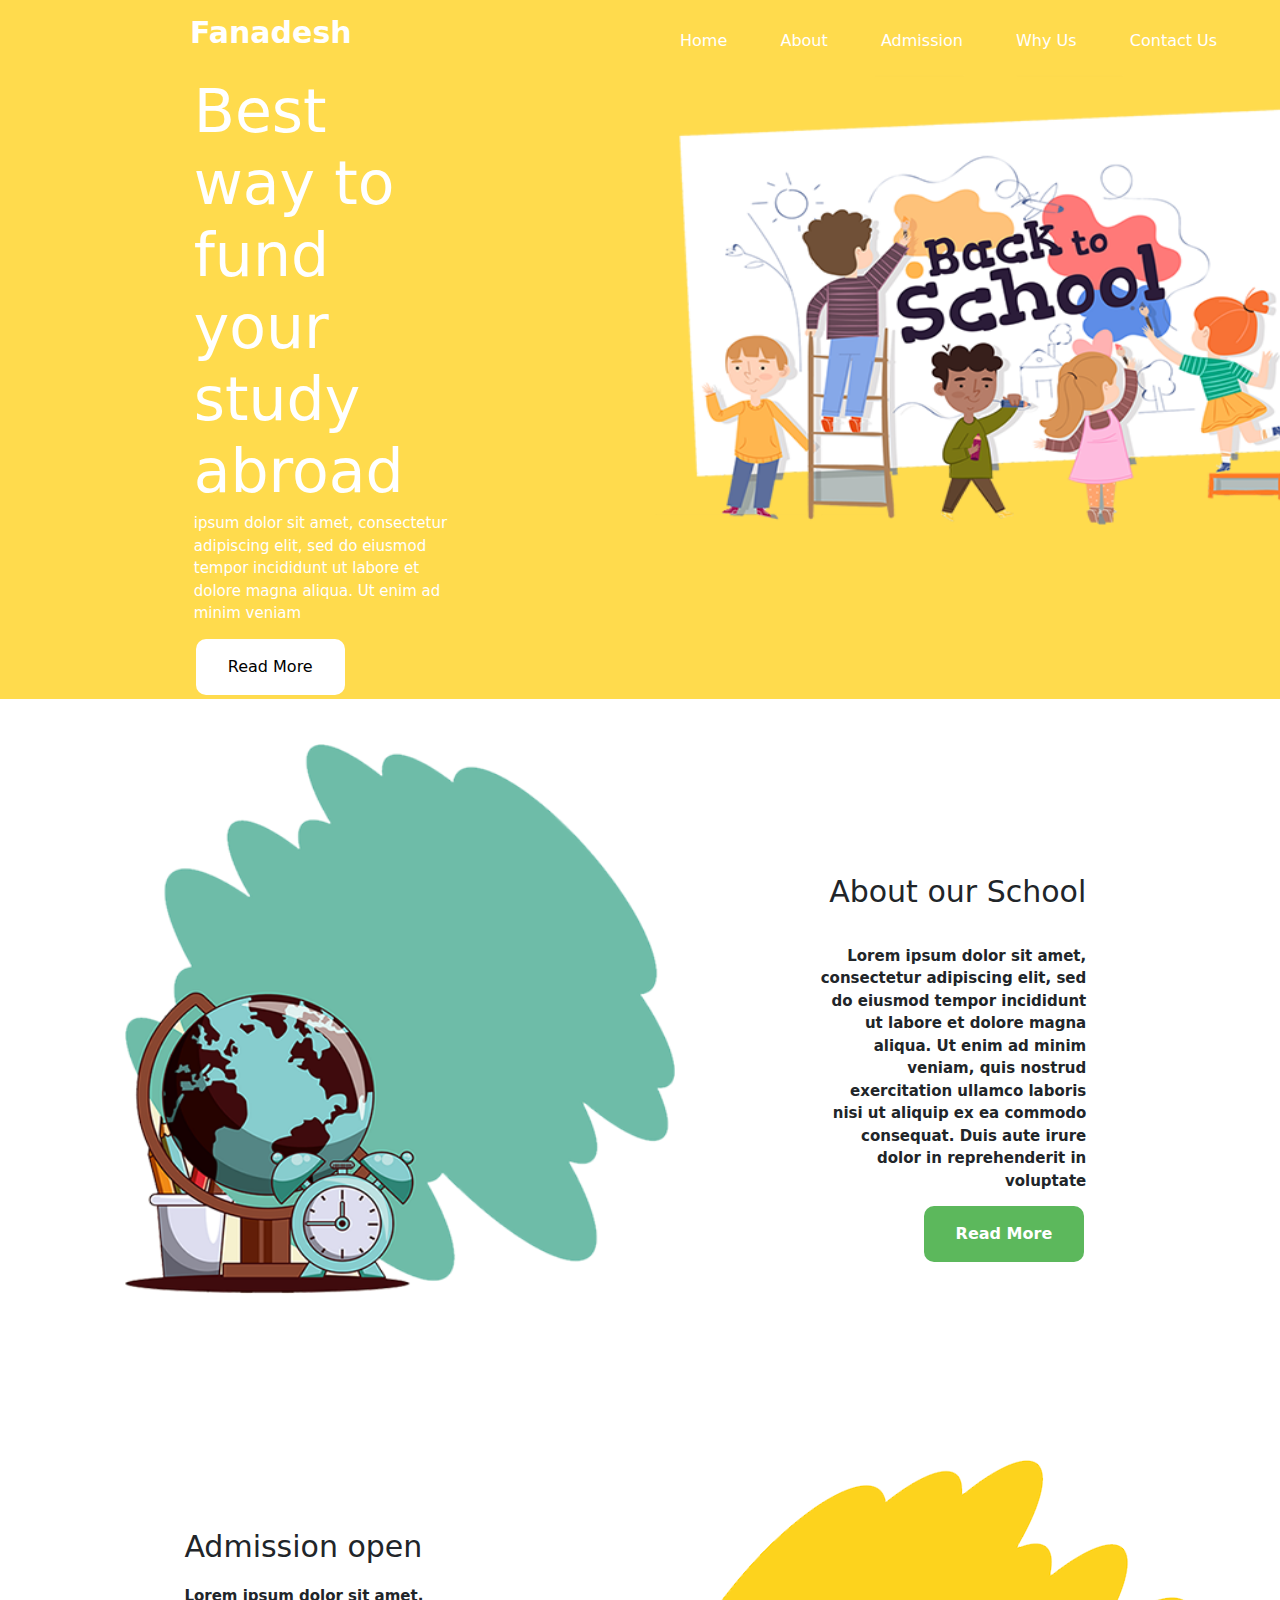
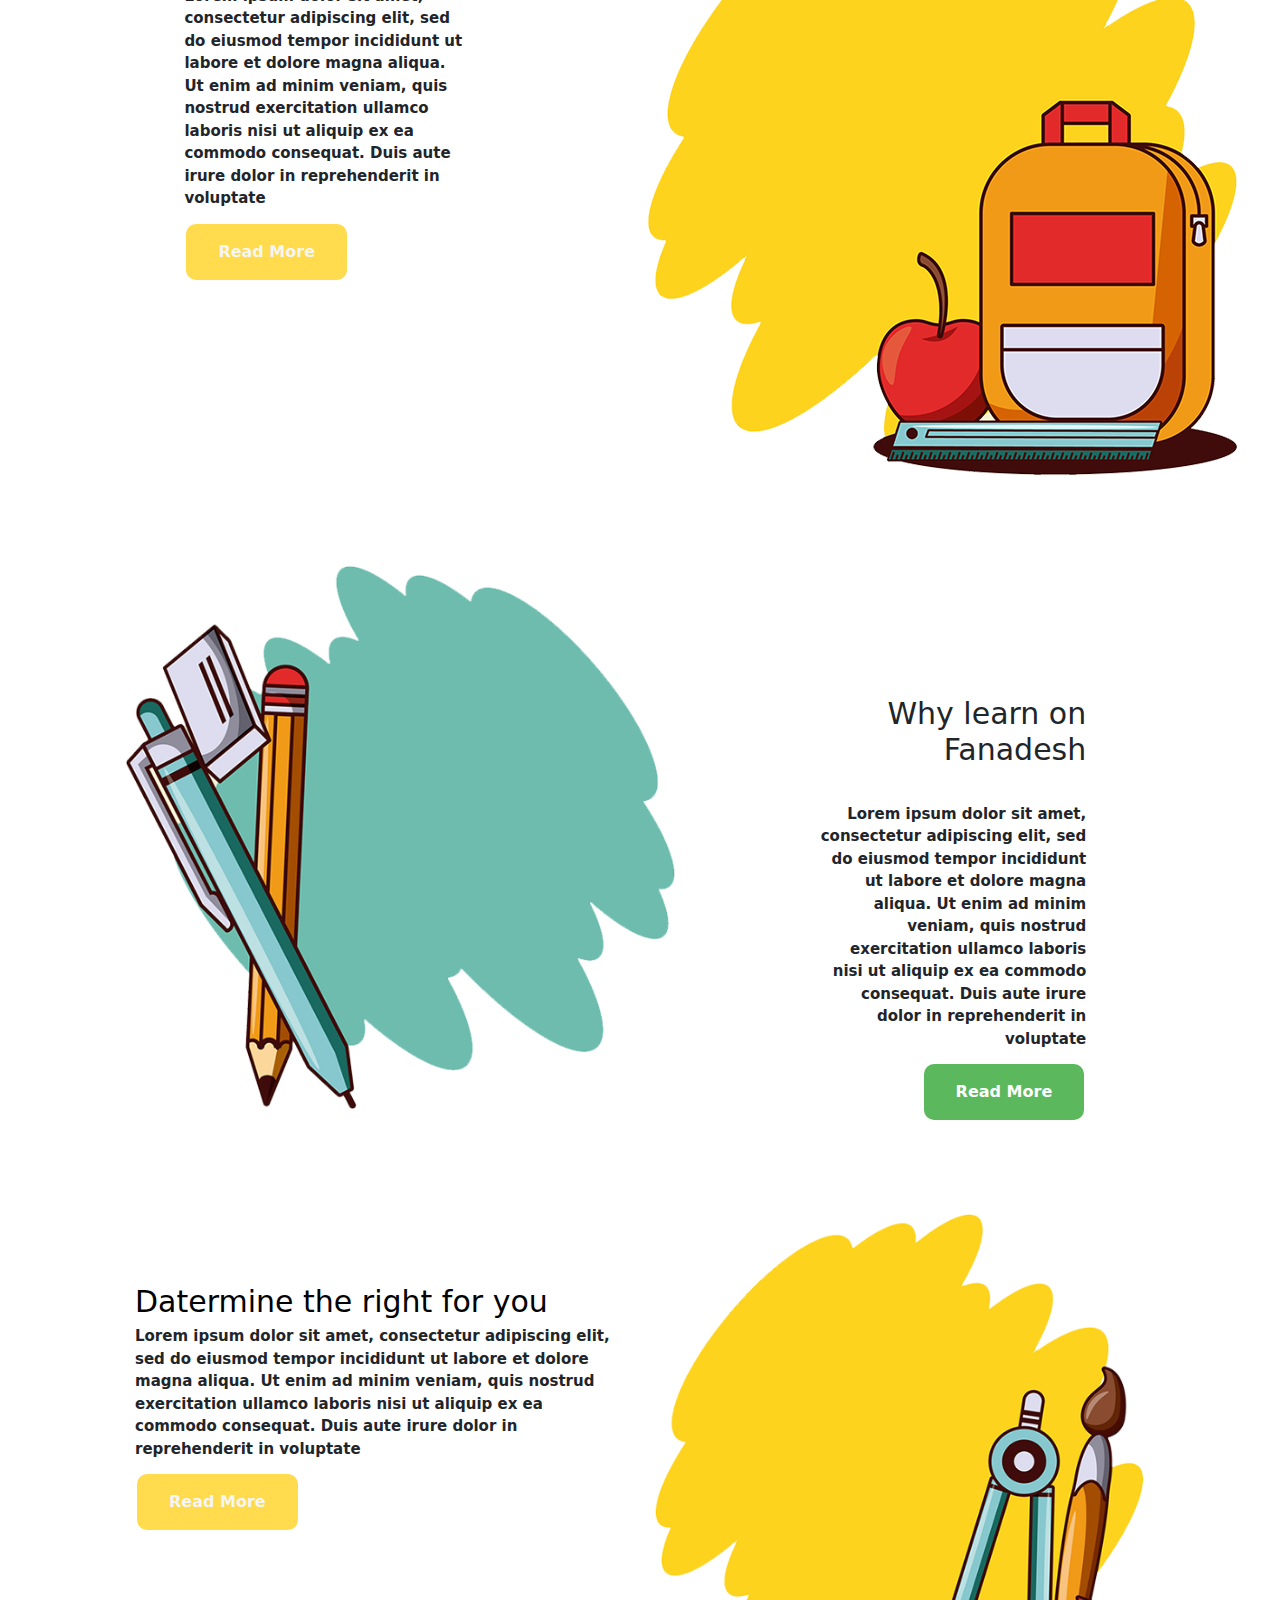
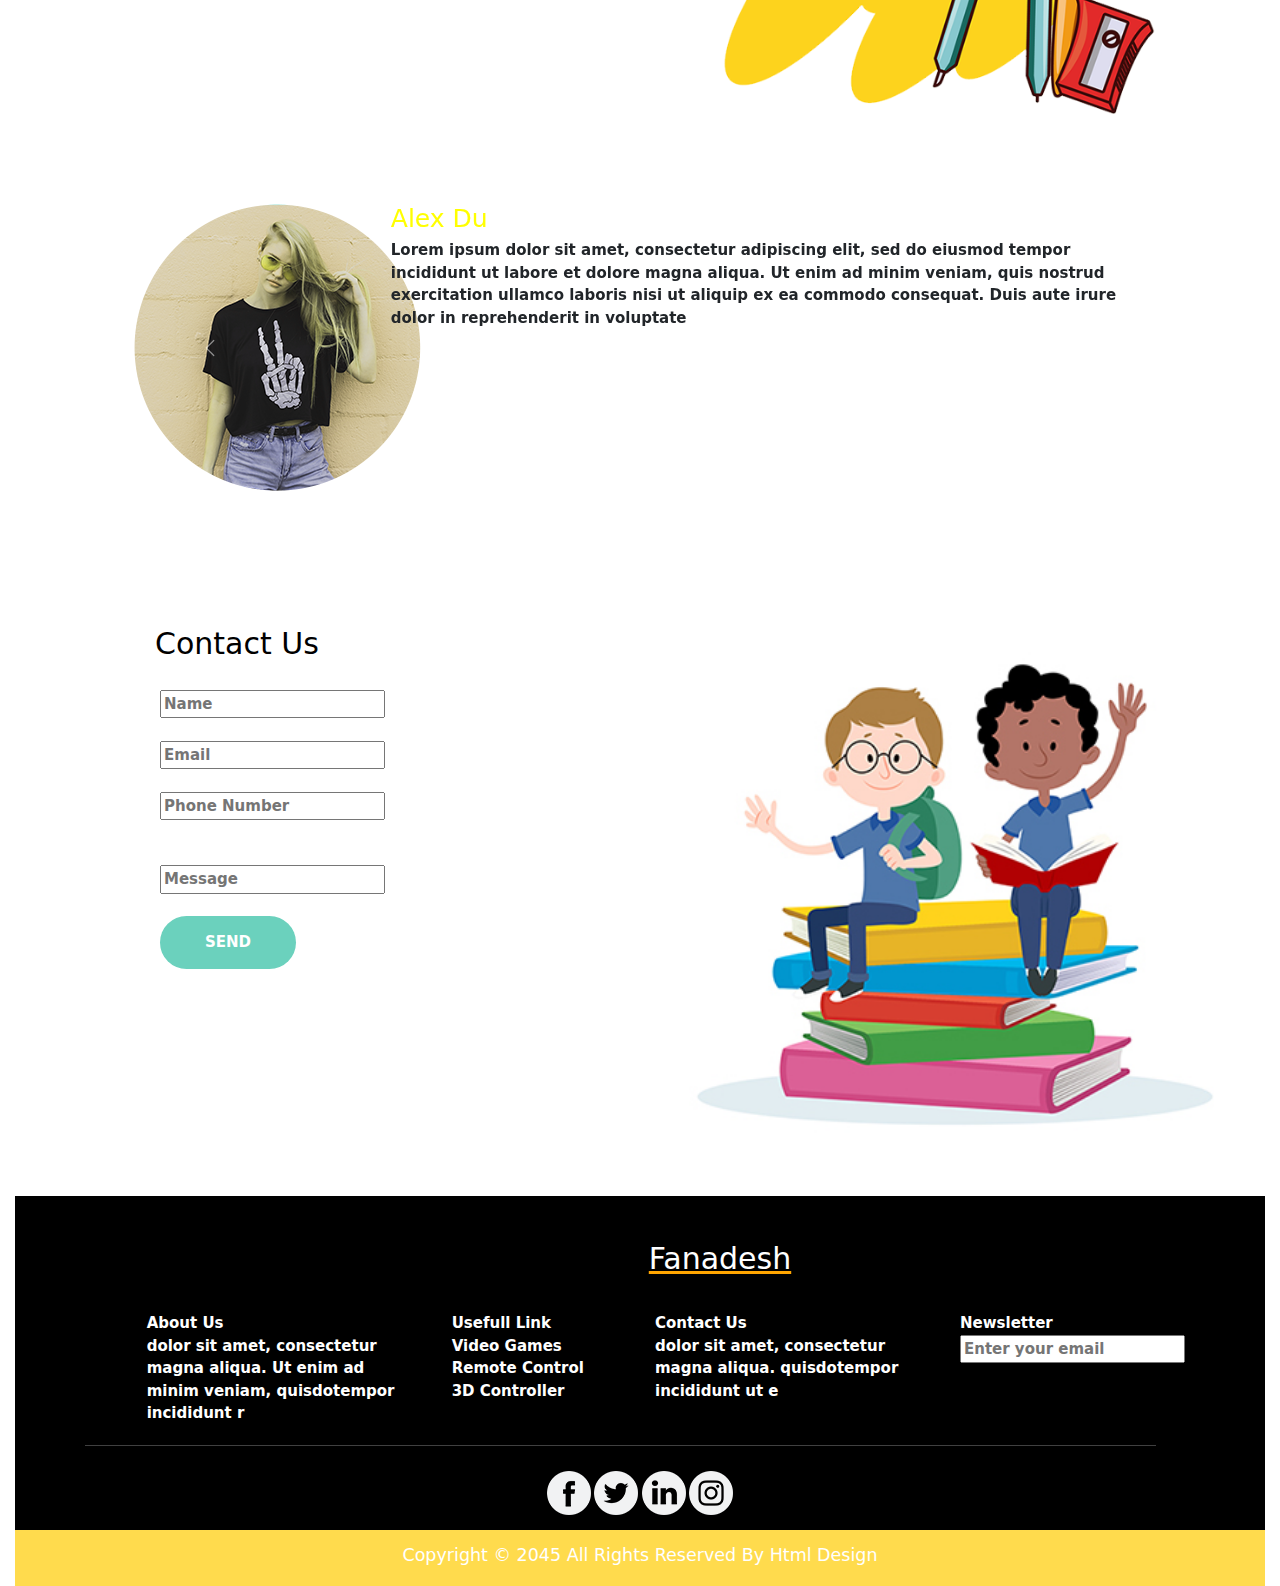
<file: index.html>
<!DOCTYPE html>
<html>
<head>
<title>template</title>
<meta charset="utf-8">
<meta http-equiv="X-UA-Compatible" content="IE=edge">
<meta name="viewport" content="width=device-width, initial-scale=1, shrink-to-fit=no">

  <link rel="stylesheet" type="text/css" href="include/css/style.css">
	<link rel="stylesheet" href="https://maxcdn.bootstrapcdn.com/bootstrap/3.4.1/css/bootstrap.min.css">
  <script src="https://ajax.googleapis.com/ajax/libs/jquery/3.6.0/jquery.min.js"></script>
  <script src="https://maxcdn.bootstrapcdn.com/bootstrap/3.4.1/js/bootstrap.min.js"></script>

  
	<meta charset="utf-8">
	<meta name="viewport" content="width=device-width, initial-scale=1">
	<link href="https://cdn.jsdelivr.net/npm/bootstrap@5.1.3/dist/css/bootstrap.min.css" rel="stylesheet">
	<script src="https://cdn.jsdelivr.net/npm/bootstrap@5.1.3/dist/js/bootstrap.bundle.min.js"></script>

	
<link rel="stylesheet" type="text/css" href="include/css/style.css">


</head>
<body>


	<div class="col-md-12" style="background-color: #ffdb4d;">
	</br>
		<div class="col-md-6"><h2><b>Fanadesh</b></h2></div>
		<div class="col-md-6">

	<a href="index.html" style="color: white; font-size: 16px;">Home</button></a>
	<a href="About.html" style="color: white; font-size: 16px;">About</button></a>
	<a href="Admission.html" style="color: white; font-size: 16px;">Admission</button></a>
	<a href="WhyUs.html" style="color: white; font-size: 16px;">Why Us</button></a>
	<a href="ContactUs.html" style="color: white; font-size: 16px;">Contact Us</button></a>
	
	</div></br>	</br></br></br>
	</div>
	
<div class="col-md-12" style="background-color: #ffdb4d;">
	<div class="col-md-6">

	<div>
		<div class="col-md-3">&nbsp</div>
		<div class="col-md-6">		<h1 style="color: white;">Best way to fund your study abroad</h1>
			<p style="color: white">ipsum dolor sit amet, consectetur adipiscing elit, sed do eiusmod tempor incididunt ut labore et dolore magna aliqua. Ut enim ad minim veniam</p>
			<button class="btn">Read More</button>
			</div>
		</div>
		<div class="col-md-3">&nbsp</div>
	</div>
	<div class="col-md-6"><img src="include/image/hero.png" height="450px"width="650px"></img></div>
	<br><br>
	</div>
</div>


<div class="col-md-12"><br><br><br>
	
	<div class="col-md-6"> <img class="img1" src="include/image/about.png"></div>
	<div class="col-md-6" style="text-align: right; margin-top: 130PX;">
	
	  <div class="col-md-3">&nbsp</div>
	  <div class="col-md-6">		<h3 style="font-size: 30px;">About our School    </h3><br><br>
			<b><p>Lorem ipsum dolor sit amet, consectetur adipiscing elit, sed do eiusmod tempor incididunt ut labore et dolore magna aliqua. Ut enim ad minim veniam, quis nostrud exercitation ullamco laboris nisi ut aliquip ex ea commodo consequat. Duis aute irure dolor in reprehenderit in voluptate

      </p>
	<button type="button" class="btn-1 btn-success">Read More</button>
	</div>
	  <div class="col-md-3">&nbsp</div>
	
	
	</div>
	</div>

<div class="col-md-12">
	<br><br><br>
	<br><br><br>
	<div class="row">
		<div class="col-md-6">
			<div class="col-md-3">&nbsp</div>
			<div class="col-md-6" style="margin-top: 70px;">		
			  <h3 style="font-size: 30px;">Admission open</h3><br>
					<p>Lorem ipsum dolor sit amet, consectetur adipiscing elit, sed do eiusmod tempor incididunt ut labore et dolore magna aliqua. Ut enim ad minim veniam, quis nostrud exercitation ullamco laboris nisi ut aliquip ex ea commodo consequat. Duis aute irure dolor in reprehenderit in voluptate</p>
					<button class="btn-addmission">Read More</button>
		  </div>
		  <div class="col-md-3">&nbsp</div>
		  </div>
		  
	<div class="col-md-6"><img src="include/image/admission.png" ></div>

	</div>
</div>


<div class="col-md-12">
	<br><br><br>
	<br><br><br>
	<div class="col-md-6"><img src="include/image/why.png" style="margin-left: 95px; width:550px;"></div>

	<div class="col-md-6" style="text-align: right; margin-top: 130PX;">
		<div class="col-md-3">&nbsp</div>
		<div class="col-md-6">		
			<h1 style="font-size: 30px;">Why learn on Fanadesh</h1><br><br>
			<p>Lorem ipsum dolor sit amet, consectetur adipiscing elit, sed do eiusmod tempor incididunt ut labore et dolore magna aliqua. Ut enim ad minim veniam, quis nostrud exercitation ullamco laboris nisi ut aliquip ex ea commodo consequat. Duis aute irure dolor in reprehenderit in voluptate
			</p>
			<button type="button" class="btn-1 btn-success">Read More</button>
	</div>
	<div class="col-md-3">&nbsp</div>
	</div>
</div>

<div class="col-md-12">
	<br><br><br>
	<br><br><br>
	<div class="col-md-6" style="margin-top: 70px; padding-left: 120px;">
	<h6 style="color: #000; font-size: 30px;">Datermine the right for you</h2>
	<p>Lorem ipsum dolor sit amet, consectetur adipiscing elit, sed do eiusmod tempor incididunt ut labore et dolore magna aliqua. Ut enim ad minim veniam, quis nostrud exercitation ullamco laboris nisi ut aliquip ex ea commodo consequat. Duis aute irure dolor in reprehenderit in voluptate
	</p>
	<button class="btn-addmission">Read More</button>
	</div>
	
	<div class="col-md-6"><img src="include/image/determine.png" alt="Why Us" height="500px"  width="500px"></div>

	</div>
	</div>
	</div>


	  <div class="col-md-12">
		<br><br><br>
		<br><br><br>
		<div class="col-md-1">&nbsp;</div>
		<div class="col-md-10">
			<div id="demo" class="carousel slide" data-bs-ride="carousel">

				<div class="carousel-indicators">
				  <button type="button" data-bs-target="#demo" data-bs-slide-to="0" class="active"></button>
				  <button type="button" data-bs-target="#demo" data-bs-slide-to="1"></button>
				  <button type="button" data-bs-target="#demo" data-bs-slide-to="2"></button>
				</div>
				
				<div class="carousel-inner">
					<div class="carousel-item active">
					  <div class="row">
						<div class="col-md-3">
						  <div class="client_img-box"><img src="include/image/client.png" alt="website template include/image"></div>
						</div>
						<div class="col-md-9">
						  <div class="client_detail-box">
							<h5>Alex Du</h5>
							<p>Lorem ipsum dolor sit amet, consectetur adipiscing elit, sed do eiusmod tempor incididunt ut labore et dolore magna aliqua. Ut enim ad minim veniam, quis nostrud exercitation ullamco laboris nisi ut aliquip ex ea commodo consequat. Duis aute irure dolor in reprehenderit in voluptate</p>
						  </div>
						</div>
					  </div>
					</div>
					<div class="carousel-item">
					  <div class="row">
						<div class="col-md-3">
						  <div class="client_img-box"><img src="include/image/client.png" alt="website template include/image"></div>
						</div>
						<div class="col-md-9">
						  <div class="client_detail-box">
							<h5>Alex Du</h5>
							<p>Lorem ipsum dolor sit amet, consectetur adipiscing elit, sed do eiusmod tempor incididunt ut labore et dolore magna aliqua. Ut enim ad minim veniam, quis nostrud exercitation ullamco laboris nisi ut aliquip ex ea commodo consequat. Duis aute irure dolor in reprehenderit in voluptate</p>
						  </div>
						</div>
					  </div>
					</div>
					<div class="carousel-item">
					  <div class="row">
						<div class="col-md-3">
						  <div class="client_img-box"><img src="include/image/client.png" alt="website template include/image"></div>
						</div>
						<div class="col-md-9">
						  <div class="client_detail-box">
							<h5>Alex Du</h5>
							<p>Lorem ipsum dolor sit amet, consectetur adipiscing elit, sed do eiusmod tempor incididunt ut labore et dolore magna aliqua. Ut enim ad minim veniam, quis nostrud exercitation ullamco laboris nisi ut aliquip ex ea commodo consequat. Duis aute irure dolor in reprehenderit in voluptate</p>
						  </div>
						</div>
					  </div>
					</div>
				
				<button class="carousel-control-prev" type="button" data-bs-target="#demo" data-bs-slide="prev">
				  <span class="carousel-control-prev-icon"></span>
				</button>
				<button class="carousel-control-next" type="button" data-bs-target="#demo" data-bs-slide="next">
				  <span class="carousel-control-next-icon"></span>
				</button>
			  </div>
		</div>
		<div class="col-md-1">&nbsp;</div>
	  </div>


	  <div class="col-md-12" style="margin-top: 90px;">
		<div class="col-md-6"></br>	</br>	
			<form action="#" method="post">
				<div class="contact_form-container" style="margin-left: 100px;">
				  <div>
					<div><h2 style="color: black; margin-left: 10px;">Contact Us</h2></div>
			<div class="col-md-12" style="font-size: 15px;"><br>
			  <input type="text" name="" id="" placeholder="Name"><br> <br>
			<input type="text" name="" id="" placeholder="Email"><br><br>
			<input type="text" name="" id="" placeholder="Phone Number"><br><br><br>
			<input type="text" name="" id="" placeholder="Message"><br><br>
			<button type="button" class="btn-send">Send</button>
			</div>
		  </div>
				</div>
			  </form>	
		</div>
	
		<div class="col-md-6">
			<img src="include/image/students.jpg" alt="" height="600px" width="600px">
		</div>
	</div>
	
<div class="col-md-12" style="background-color: black; color: white">
	<br><br><br>
	<u style="color: orange;">
		<h2 style="color: white; text-align: center;">Fanadesh</h2><br></u>

		<br>
	<div class="col-md-1">&nbsp;</div>
	<div class="col-md-3">
		<p style="font-size: 15px;">About Us </br>
		dolor sit amet, consectetur magna aliqua. Ut enim ad minim veniam, quisdotempor incididunt r</p>
	</div>

	<div class="col-md-2">
		<p style="font-size: 15px;">Usefull Link </br>
			Video Games <br>
			Remote Control <br>
			3D Controller</p>
	</div>

	<div class="col-md-3">
		<p style="font-size: 15px;">Contact Us </br>
		dolor sit amet, consectetur magna aliqua. quisdotempor incididunt ut e</p>
	</div>
    
	<div class="col-md-3">
		<p style="font-size: 15px;">Newsletter</br>
		<input type="email" name="" id="" placeholder="Enter your email"></p>
	</div>
<div class="col-md-12"><hr style="width:90%;margin-left:40px"margin-right:20px></div>

	<div class="col-md-12" style="text-align: center;">
		<br>
	<img src="include/image/fb.png" alt=""></img>
	<img src="include/image/twitter.png" alt=""></img>
	<img src="include/image/linkedin.png" alt=""></img>
	<img src="include/image/instagram.png" alt=""></img><br><br>
	</div>

</div>

<div class="col-md-12" style="color: white; background-color: #ffdb4d;">
</br>
	<h3 style="text-align: center;">Copyright © 2045 All Rights Reserved By Html Design</h3>
</br>	
</div>
</div></body>
</html>
</file>
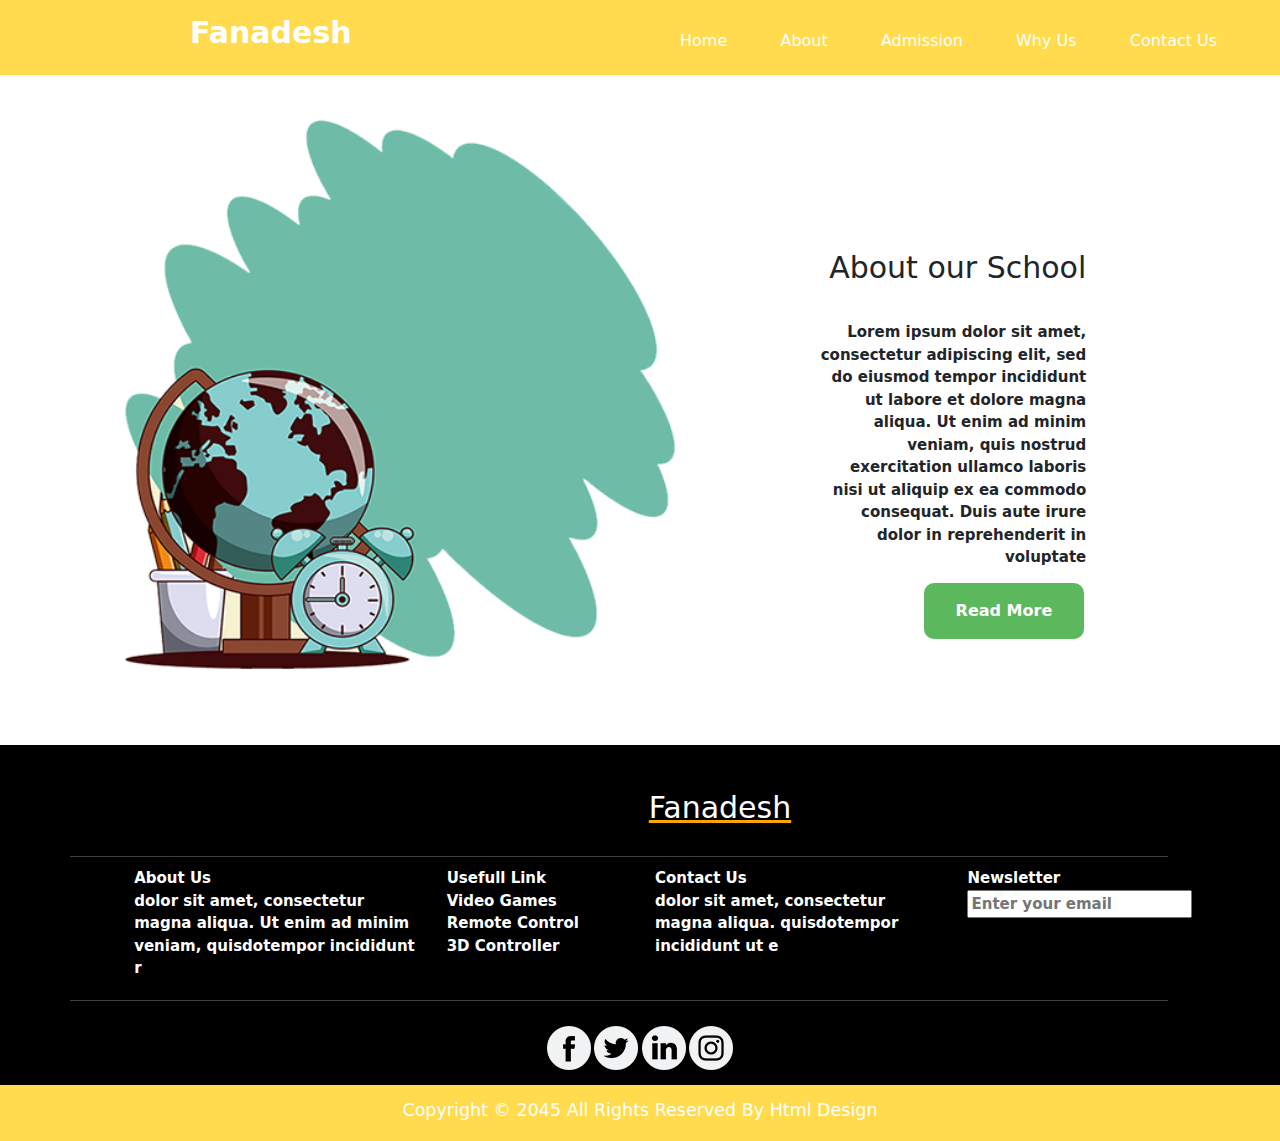
<file: About.html>
<!DOCTYPE html>
<html>
<head>
<title>template</title>
<meta charset="utf-8">
<meta http-equiv="X-UA-Compatible" content="IE=edge">
<meta name="viewport" content="width=device-width, initial-scale=1, shrink-to-fit=no">
  
<link rel="stylesheet" type="text/css" href="include/css/style.css">
	<link rel="stylesheet" href="https://maxcdn.bootstrapcdn.com/bootstrap/3.4.1/css/bootstrap.min.css">
  <script src="https://ajax.googleapis.com/ajax/libs/jquery/3.6.0/jquery.min.js"></script>
  <script src="https://maxcdn.bootstrapcdn.com/bootstrap/3.4.1/js/bootstrap.min.js"></script>

  
	<meta charset="utf-8">
	<meta name="viewport" content="width=device-width, initial-scale=1">
	<link href="https://cdn.jsdelivr.net/npm/bootstrap@5.1.3/dist/css/bootstrap.min.css" rel="stylesheet">
	<script src="https://cdn.jsdelivr.net/npm/bootstrap@5.1.3/dist/js/bootstrap.bundle.min.js"></script>
  
<link rel="stylesheet" type="text/css" href="include/css/style.css">

</head>
<body>


	<div class="col-md-12" style="background-color: #ffdb4d;">
	</br>
		<div class="col-md-6"><h2><b>Fanadesh</b></h2></div>
		<div class="col-md-6">

	<a href="index.html" style="color: white; font-size: 16px;">Home</button></a>
	<a href="About.html" style="color: white; font-size: 16px;">About</button></a>
	<a href="Admission.html" style="color: white; font-size: 16px;">Admission</button></a>
	<a href="WhyUs.html" style="color: white; font-size: 16px;">Why Us</button></a>
	<a href="ContactUs.html" style="color: white; font-size: 16px;">Contact Us</button></a>
  
  </div></br>	</br></br></br>
  </div>
  

<div class="col-md-12"><br><br><br>
	
	<div class="col-md-6"> <img class="img1" src="include/image/about.png"></div>
	<div class="col-md-6" style="text-align: right; margin-top: 130PX;">
	
	  <div class="col-md-3">&nbsp</div>
	  <div class="col-md-6">		<h3 style="font-size: 30px;">About our School    </h3><br><br>
			<b><p>Lorem ipsum dolor sit amet, consectetur adipiscing elit, sed do eiusmod tempor incididunt ut labore et dolore magna aliqua. Ut enim ad minim veniam, quis nostrud exercitation ullamco laboris nisi ut aliquip ex ea commodo consequat. Duis aute irure dolor in reprehenderit in voluptate

      </p>
	<button type="button" class="btn-1 btn-success">Read More</button>
	</div>
	  <div class="col-md-3">&nbsp</div>
	
	
	</div>
	</div>
  <div class="col-md-12" style="background-color: black; color: white">
    <br><br><br>
    <u style="color: orange;">
      <h2 style="color: white; text-align: center;">Fanadesh</h2><br></u>
      <div class="col-md-12"><hr style="width:90%;margin-left:40px;height:66%;"; ></div>
  
      <br>
    <div class="col-md-1">&nbsp;</div>
    <div class="col-md-3">
      <p style="font-size: 15px;">About Us </br>
      dolor sit amet, consectetur magna aliqua. Ut enim ad minim veniam, quisdotempor incididunt r</p>
    </div>
  
    <div class="col-md-2">
      <p style="font-size: 15px;">Usefull Link </br>
        Video Games <br>
        Remote Control <br>
        3D Controller</p>
    </div>
  
    <div class="col-md-3">
      <p style="font-size: 15px;">Contact Us </br>
      dolor sit amet, consectetur magna aliqua. quisdotempor incididunt ut e</p>
    </div>
      
    <div class="col-md-3">
      <p style="font-size: 15px;">Newsletter</br>
      <input type="email" name="" id="" placeholder="Enter your email"></p>
    </div>
  <div class="col-md-12"><hr style="width:90%;margin-left:40px"margin-right:20px></div>
  
    <div class="col-md-12" style="text-align: center;">
      <br>
    <img src="include/image/fb.png" alt=""></img>
    <img src="include/image/twitter.png" alt=""></img>
    <img src="include/image/linkedin.png" alt=""></img>
    <img src="include/image/instagram.png" alt=""></img><br><br>
    </div>
  
  </div>
  
  <div class="col-md-12" style="color: white; background-color: #ffdb4d;">
  </br>
    <h3 style="text-align: center;">Copyright © 2045 All Rights Reserved By Html Design</h3>
  </br>	
  </div>

  </body>
  </html>
</file>
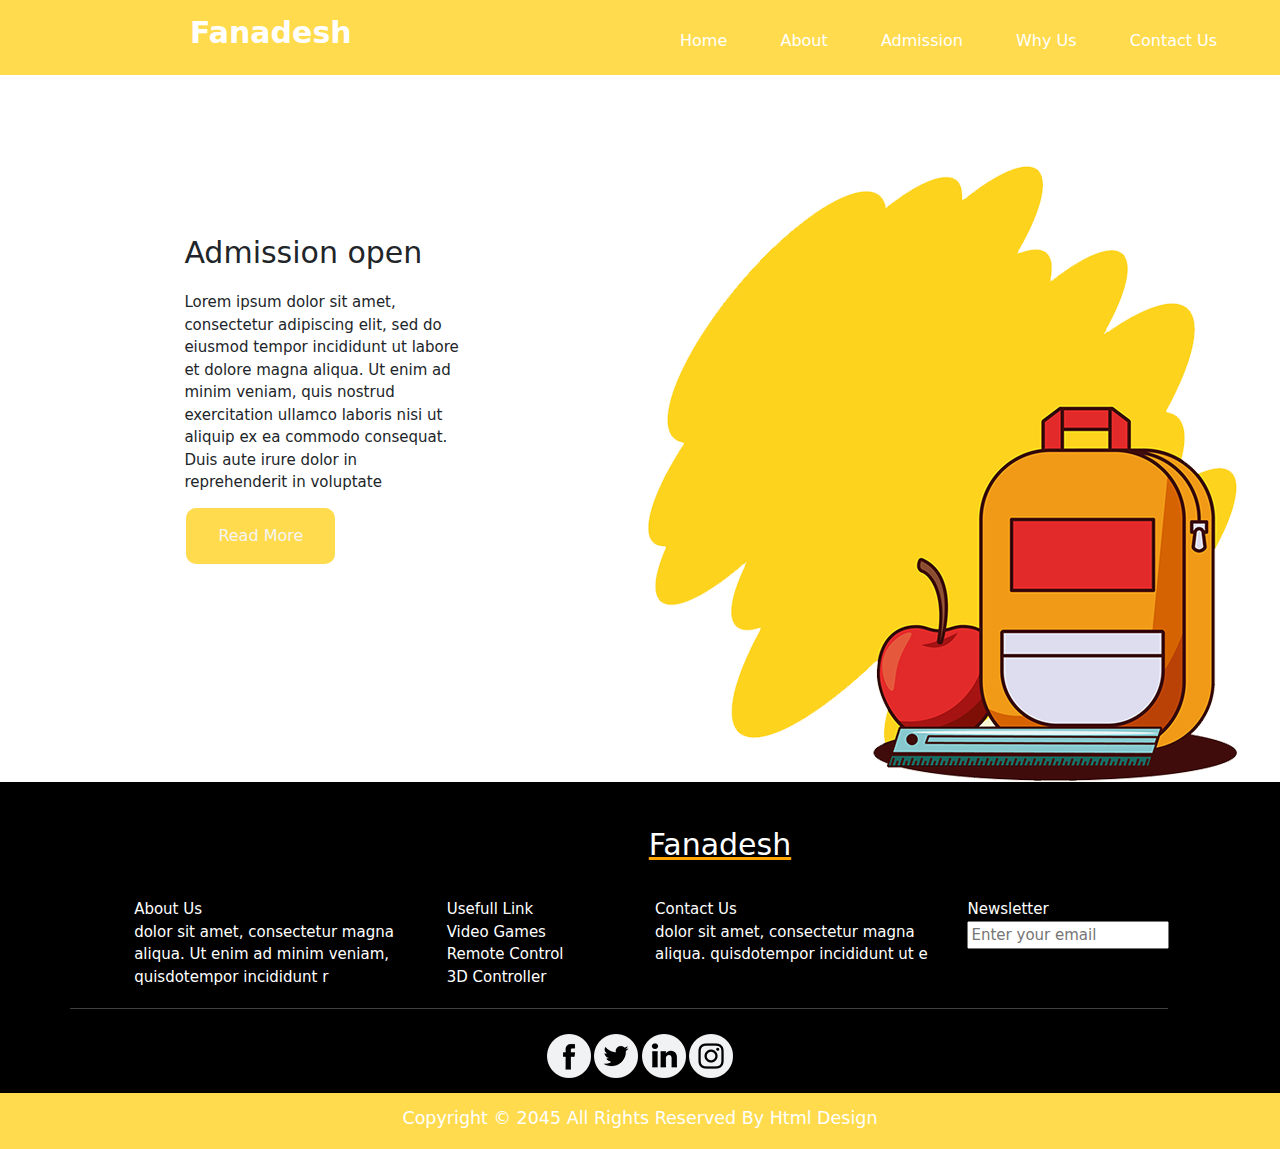
<file: Admission.html>
<!DOCTYPE html>
<html>
<head>
<title>template</title>
<meta charset="utf-8">
<meta http-equiv="X-UA-Compatible" content="IE=edge">
<meta name="viewport" content="width=device-width, initial-scale=1, shrink-to-fit=no">
	
	<link rel="stylesheet" type="text/css" href="include/css/style.css">
	<link rel="stylesheet" href="https://maxcdn.bootstrapcdn.com/bootstrap/3.4.1/css/bootstrap.min.css">
  <script src="https://ajax.googleapis.com/ajax/libs/jquery/3.6.0/jquery.min.js"></script>
  <script src="https://maxcdn.bootstrapcdn.com/bootstrap/3.4.1/js/bootstrap.min.js"></script>

  
	<meta charset="utf-8">
	<meta name="viewport" content="width=device-width, initial-scale=1">
	<link href="https://cdn.jsdelivr.net/npm/bootstrap@5.1.3/dist/css/bootstrap.min.css" rel="stylesheet">
	<script src="https://cdn.jsdelivr.net/npm/bootstrap@5.1.3/dist/js/bootstrap.bundle.min.js"></script>
	
<link rel="stylesheet" type="text/css" href="include/css/style.css">
</head>
<body>


	<div class="col-md-12" style="background-color: #ffdb4d;">
	</br>
		<div class="col-md-6"><h2><b>Fanadesh</b></h2></div>
		<div class="col-md-6">

	<a href="index.html" style="color: white; font-size: 16px;">Home</button></a>
	<a href="About.html" style="color: white; font-size: 16px;">About</button></a>
	<a href="Admission.html" style="color: white; font-size: 16px;">Admission</button></a>
	<a href="WhyUs.html" style="color: white; font-size: 16px;">Why Us</button></a>
	<a href="ContactUs.html" style="color: white; font-size: 16px;">Contact Us</button></a>
  
  </div></br>	</br></br></br>
  </div>
  
  <div class="col-md-12">
    <br><br><br>
    <br><br><br>
    <div class="row">
    <div class="col-md-6">
      <div class="col-md-3">&nbsp</div>
      <div class="col-md-6" style="margin-top: 70px;">		
        <h3 style="font-size: 30px;">Admission open</h3><br>
              <p>Lorem ipsum dolor sit amet, consectetur adipiscing elit, sed do eiusmod tempor incididunt ut labore et dolore magna aliqua. Ut enim ad minim veniam, quis nostrud exercitation ullamco laboris nisi ut aliquip ex ea commodo consequat. Duis aute irure dolor in reprehenderit in voluptate</p>
              <button class="btn-addmission">Read More</button>
    </div>
    <div class="col-md-3">&nbsp</div>
    </div>
    
    <div class="col-md-6"><img src="include/image/admission.png" ></div>
  
    </div>
  </div>
  
<div class="col-md-12" style="background-color: black; color: white">
	<br><br><br>
	<u style="color: orange;">
		<h2 style="color: white; text-align: center;">Fanadesh</h2><br></u>

		<br>
	<div class="col-md-1">&nbsp;</div>
	<div class="col-md-3">
		<p style="font-size: 15px;">About Us </br>
		dolor sit amet, consectetur magna aliqua. Ut enim ad minim veniam, quisdotempor incididunt r</p>
	</div>

	<div class="col-md-2">
		<p style="font-size: 15px;">Usefull Link </br>
			Video Games <br>
			Remote Control <br>
			3D Controller</p>
	</div>

	<div class="col-md-3">
		<p style="font-size: 15px;">Contact Us </br>
		dolor sit amet, consectetur magna aliqua. quisdotempor incididunt ut e</p>
	</div>
    
	<div class="col-md-3">
		<p style="font-size: 15px;">Newsletter</br>
		<input type="email" name="" id="" placeholder="Enter your email"></p>
	</div>
<div class="col-md-12"><hr style="width:90%;margin-left:40px"margin-right:20px></div>

	<div class="col-md-12" style="text-align: center;">
		<br>
	<img src="include/image/fb.png" alt=""></img>
	<img src="include/image/twitter.png" alt=""></img>
	<img src="include/image/linkedin.png" alt=""></img>
	<img src="include/image/instagram.png" alt=""></img><br><br>
	</div>

</div>

<div class="col-md-12" style="color: white; background-color: #ffdb4d;">
</br>
	<h3 style="text-align: center;">Copyright © 2045 All Rights Reserved By Html Design</h3>
</br>	
</div>
</body>
</html>
</file>
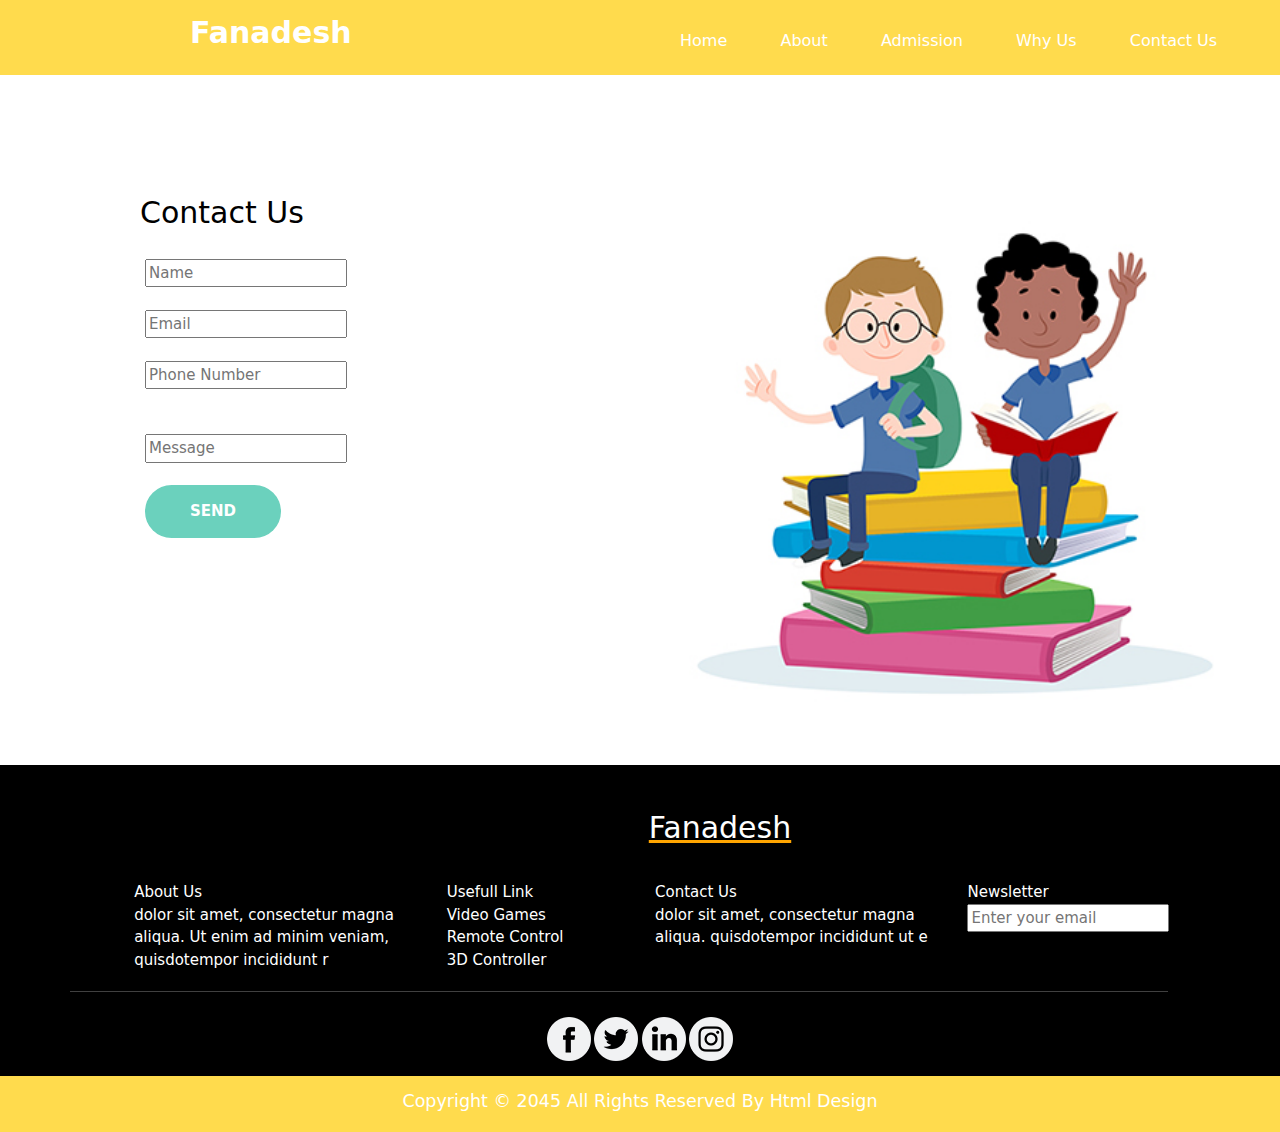
<file: ContactUs.html>
<!DOCTYPE html>
<html>
<head>
<title>template</title>
<meta charset="utf-8">
<meta http-equiv="X-UA-Compatible" content="IE=edge">
<meta name="viewport" content="width=device-width, initial-scale=1, shrink-to-fit=no">
	<link rel="stylesheet" href="https://maxcdn.bootstrapcdn.com/bootstrap/3.4.1/css/bootstrap.min.css">
  <script src="https://ajax.googleapis.com/ajax/libs/jquery/3.6.0/jquery.min.js"></script>
  <script src="https://maxcdn.bootstrapcdn.com/bootstrap/3.4.1/js/bootstrap.min.js"></script>

  
	<meta charset="utf-8">
	<meta name="viewport" content="width=device-width, initial-scale=1">
	<link href="https://cdn.jsdelivr.net/npm/bootstrap@5.1.3/dist/css/bootstrap.min.css" rel="stylesheet">
	<script src="https://cdn.jsdelivr.net/npm/bootstrap@5.1.3/dist/js/bootstrap.bundle.min.js"></script>
	<link rel="stylesheet" type="text/css" href="include/css/style.css">

</head>
<body>


	<div class="col-md-12" style="background-color: #ffdb4d;"> 
	</br>
		<div class="col-md-6"><h2><b>Fanadesh</b></h2></div>
		<div class="col-md-6">

	<a href="index.html" style="color: white; font-size: 16px;">Home</button></a>
	<a href="About.html" style="color: white; font-size: 16px;">About</button></a>
	<a href="Admission.html" style="color: white; font-size: 16px;">Admission</button></a>
	<a href="WhyUs.html" style="color: white; font-size: 16px;">Why Us</button></a>
	<a href="ContactUs.html" style="color: white; font-size: 16px;">Contact Us</button></a>

</div></br>	</br></br></br>
</div>


<div class="col-md-12" style="margin-top: 90px;">
	<div class="col-md-6"></br>	</br>	
		<form action="#" method="post">
			<div class="contact_form-container" style="margin-left: 100px;">
			  <div>
				<div><h2 style="color: black; margin-left: 10px;">Contact Us</h2></div>
        <div class="col-md-12" style="font-size: 15px;"><br>
          <input type="text" name="" id="" placeholder="Name"><br> <br>
        <input type="text" name="" id="" placeholder="Email"><br><br>
        <input type="text" name="" id="" placeholder="Phone Number"><br><br><br>
        <input type="text" name="" id="" placeholder="Message"><br><br>
        <button type="button" class="btn-send">Send</button>
        </div>
      </div>
			</div>
		  </form>	
	</div>

	<div class="col-md-6">
		<img src="include/image/students.jpg" alt="" height="600px" width="600px">
	</div>
</div>


<div class="col-md-12" style="background-color: black; color: white">
	<br><br><br>
	<u style="color: orange;">
		<h2 style="color: white; text-align: center;">Fanadesh</h2><br></u>

		<br>
	<div class="col-md-1">&nbsp;</div>
	<div class="col-md-3">
		<p style="font-size: 15px;">About Us </br>
		dolor sit amet, consectetur magna aliqua. Ut enim ad minim veniam, quisdotempor incididunt r</p>
	</div>

	<div class="col-md-2">
		<p style="font-size: 15px;">Usefull Link </br>
			Video Games <br>
			Remote Control <br>
			3D Controller</p>
	</div>

	<div class="col-md-3">
		<p style="font-size: 15px;">Contact Us </br>
		dolor sit amet, consectetur magna aliqua. quisdotempor incididunt ut e</p>
	</div>
    
	<div class="col-md-3">
		<p style="font-size: 15px;">Newsletter</br>
		<input type="email" name="" id="" placeholder="Enter your email"></p>
	</div>
<div class="col-md-12"><hr style="width:90%;margin-left:40px"margin-right:20px></div>

	<div class="col-md-12" style="text-align: center;">
		<br>
	<img src="include/image/fb.png" alt=""></img>
	<img src="include/image/twitter.png" alt=""></img>
	<img src="include/image/linkedin.png" alt=""></img>
	<img src="include/image/instagram.png" alt=""></img><br><br>
	</div>
</div>

<div class="col-md-12" style="color: white; background-color: #ffdb4d;">
</br>
	<h3 style="text-align: center;">Copyright © 2045 All Rights Reserved By Html Design</h3>
</br>	
</div>


</body>
</html>
</file>
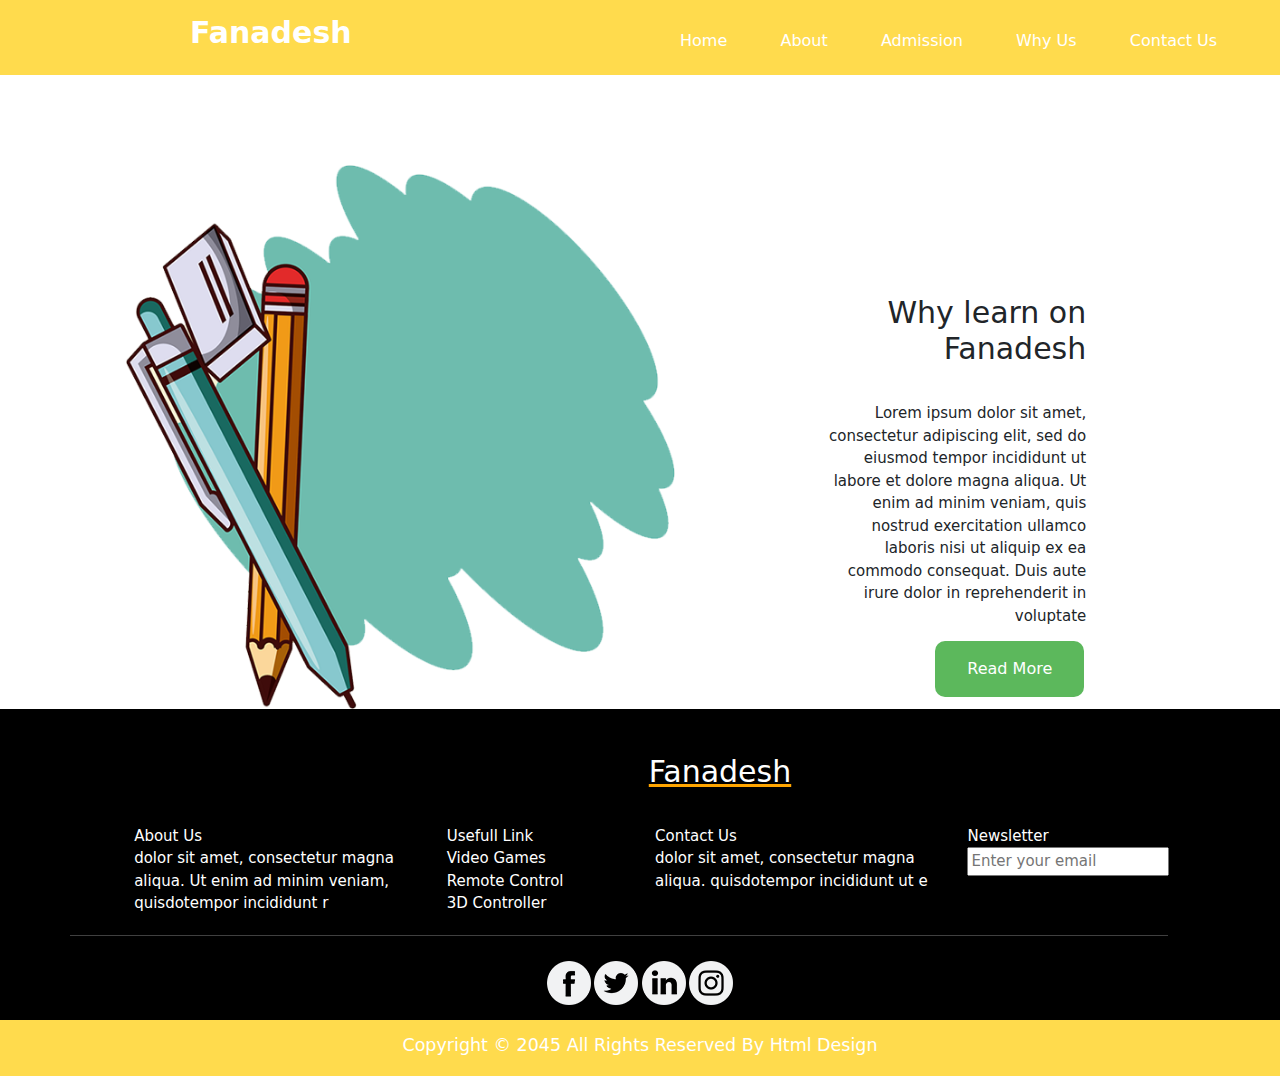
<file: WhyUs.html>
<!DOCTYPE html>
<html>
<head>
<title>template</title>
<meta charset="utf-8">
<meta http-equiv="X-UA-Compatible" content="IE=edge">
<meta name="viewport" content="width=device-width, initial-scale=1, shrink-to-fit=no">
	
<link rel="stylesheet" type="text/css" href="include/css/style.css">
	<link rel="stylesheet" href="https://maxcdn.bootstrapcdn.com/bootstrap/3.4.1/css/bootstrap.min.css">
  <script src="https://ajax.googleapis.com/ajax/libs/jquery/3.6.0/jquery.min.js"></script>
  <script src="https://maxcdn.bootstrapcdn.com/bootstrap/3.4.1/js/bootstrap.min.js"></script>

  
	<meta charset="utf-8">
	<meta name="viewport" content="width=device-width, initial-scale=1">
	<link href="https://cdn.jsdelivr.net/npm/bootstrap@5.1.3/dist/css/bootstrap.min.css" rel="stylesheet">
	<script src="https://cdn.jsdelivr.net/npm/bootstrap@5.1.3/dist/js/bootstrap.bundle.min.js"></script>
	
<link rel="stylesheet" type="text/css" href="include/css/style.css">

</head>
<body>


	<div class="col-md-12" style="background-color: #ffdb4d;">
	</br>
		<div class="col-md-6"><h2><b>Fanadesh</b></h2></div>
		<div class="col-md-6">

	<a href="index.html" style="color: white; font-size: 16px;">Home</button></a>
	<a href="About.html" style="color: white; font-size: 16px;">About</button></a>
	<a href="Admission.html" style="color: white; font-size: 16px;">Admission</button></a>
	<a href="WhyUs.html" style="color: white; font-size: 16px;">Why Us</button></a>
	<a href="ContactUs.html" style="color: white; font-size: 16px;">Contact Us</button></a>
  
  </div></br>	</br></br></br>
  </div>
  

  <div class="col-md-12">
    <br><br><br>
    <br><br><br>
    <div class="col-md-6"><img src="include/image/why.png" style="margin-left: 95px; width:550px;"></div>
  
    <div class="col-md-6" style="text-align: right; margin-top: 130PX;">
      <div class="col-md-3">&nbsp</div>
      <div class="col-md-6">		
        <h1 style="font-size: 30px;">Why learn on Fanadesh</h1><br><br>
        <p>Lorem ipsum dolor sit amet, consectetur adipiscing elit, sed do eiusmod tempor incididunt ut labore et dolore magna aliqua. Ut enim ad minim veniam, quis nostrud exercitation ullamco laboris nisi ut aliquip ex ea commodo consequat. Duis aute irure dolor in reprehenderit in voluptate
        </p>
        <button type="button" class="btn-1 btn-success">Read More</button>
    </div>
    <div class="col-md-3">&nbsp</div>
    </div>
  </div>
  

<div class="col-md-12" style="background-color: black; color: white">
	<br><br><br>
	<u style="color: orange;">
		<h2 style="color: white; text-align: center;">Fanadesh</h2><br></u>

		<br>
	<div class="col-md-1">&nbsp;</div>
	<div class="col-md-3">
		<p style="font-size: 15px;">About Us </br>
		dolor sit amet, consectetur magna aliqua. Ut enim ad minim veniam, quisdotempor incididunt r</p>
	</div>

	<div class="col-md-2">
		<p style="font-size: 15px;">Usefull Link </br>
			Video Games <br>
			Remote Control <br>
			3D Controller</p>
	</div>

	<div class="col-md-3">
		<p style="font-size: 15px;">Contact Us </br>
		dolor sit amet, consectetur magna aliqua. quisdotempor incididunt ut e</p>
	</div>
    
	<div class="col-md-3">
		<p style="font-size: 15px;">Newsletter</br>
		<input type="email" name="" id="" placeholder="Enter your email"></p>
	</div>
<div class="col-md-12"><hr style="width:90%;margin-left:40px"margin-right:20px></div>

	<div class="col-md-12" style="text-align: center;">
		<br>
	<img src="include/image/fb.png" alt=""></img>
	<img src="include/image/twitter.png" alt=""></img>
	<img src="include/image/linkedin.png" alt=""></img>
	<img src="include/image/instagram.png" alt=""></img><br><br>
	</div>

</div>

<div class="col-md-12" style="color: white; background-color: #ffdb4d;">
</br>
	<h3 style="text-align: center;">Copyright © 2045 All Rights Reserved By Html Design</h3>
</br>	
</div>
</body>
</html>
</file>
<file: include/css/style.css>
h1{
            font-size: 60px;
            }
            p{
                font-size: 15px;
            }
            h2
            {
             color: white;
             font-size: 30px;
             margin-left: 160px;
            }
    
            h5{
                color: yellow;
                font-size: 25px;
            }
    
            .btnicon {
      color: white;
      text-align: center;
      font-size:15px;
      margin: 4px 2px;
    }
    
    .btn {
      background-color: white;
      border: none;
      color: black;
      padding: 16px 32px;
      text-align: center;
      font-size: 16px;
      margin: 4px 2px;
      border-radius: 10px;
      opacity: 1;
      transition: 0.3s;
    }
    .btn-addmission{
      background-color: #ffdb4d;
      border: none;
      color: whitesmoke;
      padding: 16px 32px;
      text-align: center;
      font-size: 16px;
      margin: 4px 2px;
      opacity: 1;
      border-radius: 10px;
      transition: 0.3s;
    }
    .btn-1{
        border-radius: 10px;
      }
    
    .btn:hover {opacity: 0.6}
    
        .btn-1{
      border: none;
      color: white;
      padding: 16px 32px;
      text-align: center;
      font-size: 16px;
      margin: 4px 2px;
      opacity: 1;
      transition: 0.3s;
    }
    
    .btn:hover {opacity: 0.6}
    
    .extra{
        color: white;
    }
    a:link, a:visited {
      color: white;
      padding: 14px 25px;
      text-align: center;
      text-decoration: none;
      display: inline-block;
    }
    
    .img1{
      margin-left: 95px;
      margin-bottom: 75px;
      height: 550px;
      width: 550px;
    }
    
.contact_form-container button{
    border:none;
    background-color:#6bd1bd;
    color:#fff;
    font-size:15px;
    padding:15px 45px;
    border-radius:30px;
    text-transform:uppercase;
    font-weight:700
}
</file>
